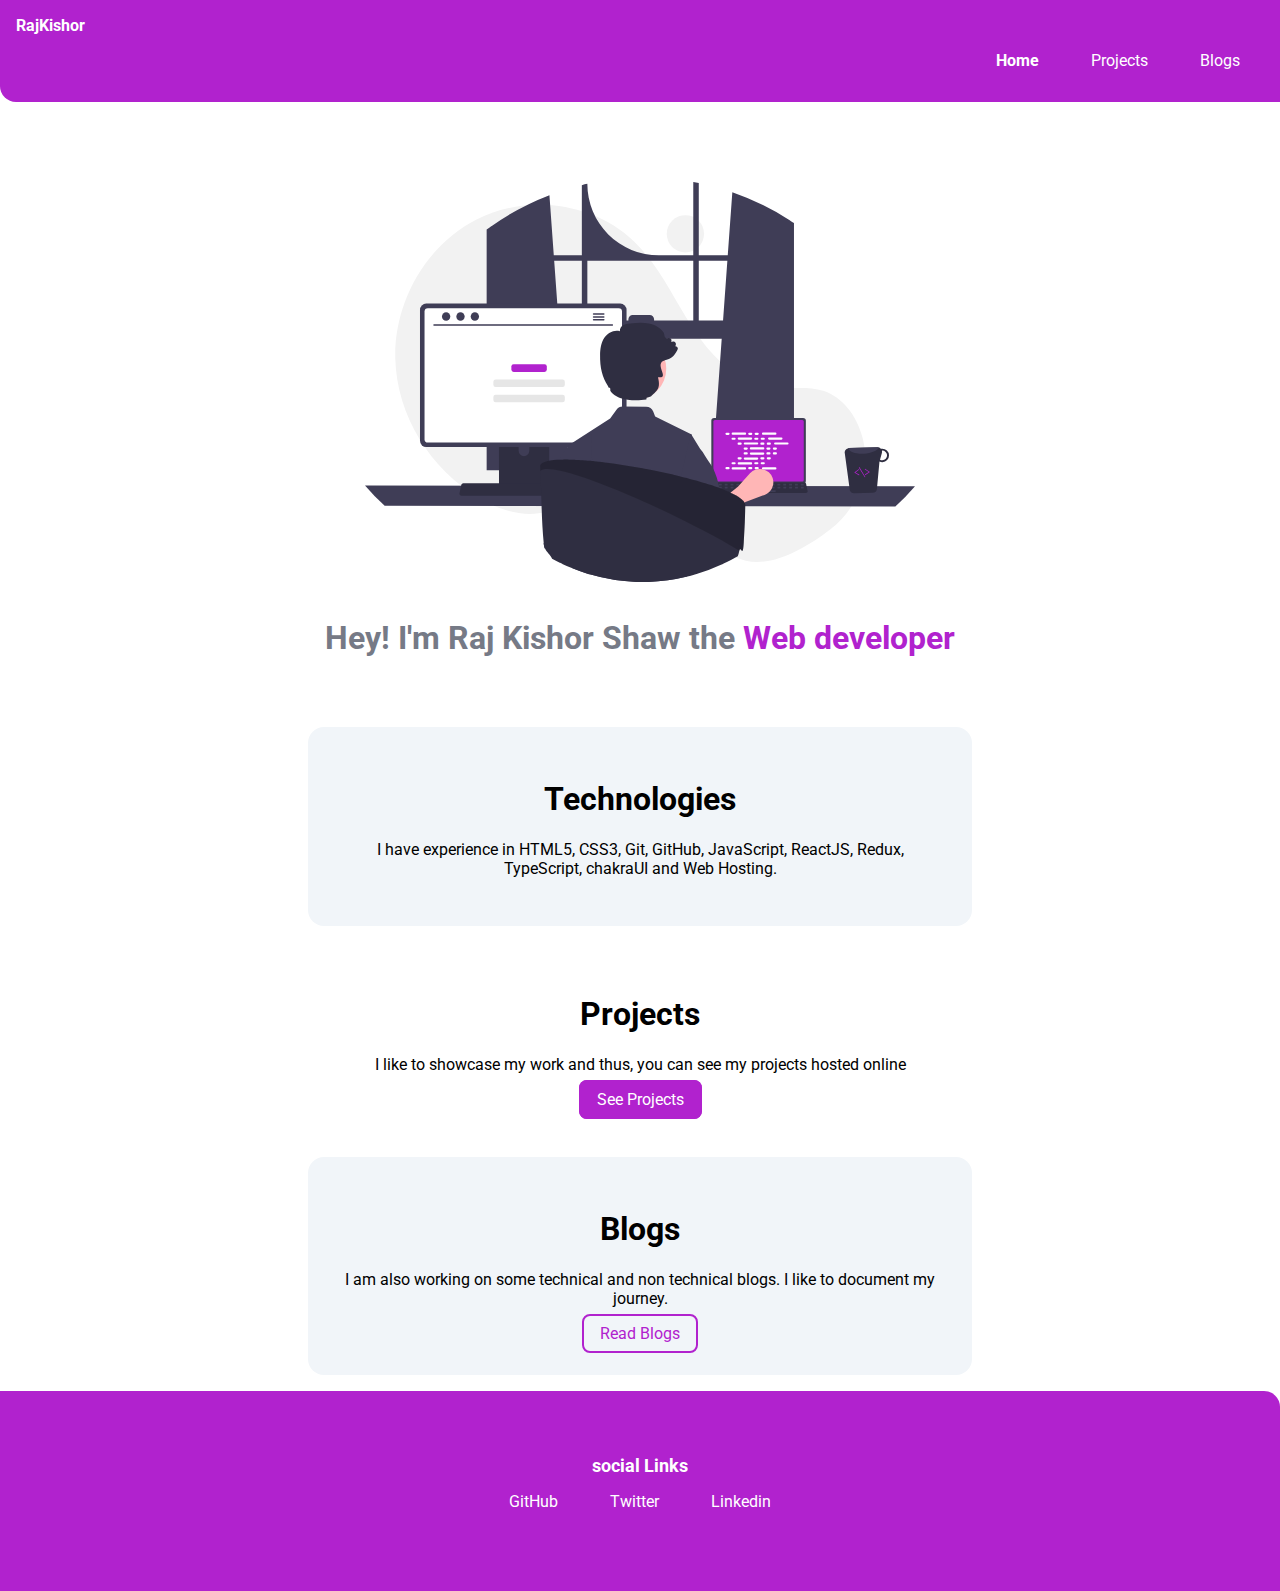
<file: index.html>
<!DOCTYPE html>
<html lang="en">
  <head>
    <meta charset="UTF-8" />
    <meta http-equiv="X-UA-Compatible" content="IE=edge" />
    <meta name="viewport" content="width=device-width, initial-scale=1.0" />
    <title>Home | rajkishor</title>
    <link rel="stylesheet" href="style.css" />
  </head>
  <body>
    <nav class="navigation container">
      <div class="nav-brand">RajKishor</div>
      <ul class="list-non-bullet nav-pills">
        <li class="list-item-inline">
          <a class="link link-active" href="/index.html">Home</a>
        </li>
        <li class="list-item-inline">
          <a class="link" href="/projects/projects.html">Projects</a>
        </li>
        <li class="list-item-inline">
          <a class="link" href="/blogs/blogs.html">Blogs</a>
        </li>
      </ul>
    </nav>

    <header class="hero">
      <img class="hero-img" src="images/front1.svg" alt="" />
      <h1 class="hero-heading">
        Hey! I'm Raj Kishor Shaw the
        <span class="heading-inverted">Web developer</span>
      </h1>
    </header>
    <main>
      <section class="section ow">
        <!-- <div class="container container-center-ow"></div> -->
        <h1>Technologies</h1>
        <p>
          I have experience in HTML5, CSS3, Git, GitHub, JavaScript,
          ReactJS, Redux, TypeScript, chakraUI and Web Hosting.
        </p>
        <!-- </div> -->
      </section>

      <section class="section">
        <!-- <div class="container container-center"> -->
        <h1>Projects</h1>
        <p>
          I like to showcase my work and thus, you can see my projects hosted
          online
        </p>
        <a class="link link-primary" href="/projects/projects.html" target=""
          >See Projects</a
        >
        <!-- </div> -->
      </section>

      <section class="section ow">
        <!-- <div class="container container-center-ow"> -->
        <h1>Blogs</h1>
        <p>
          I am also working on some technical and non technical blogs. I like to
          document my journey.
        </p>
        <a class="link link-secondary" href="/blogs/blogs.html" target="">Read Blogs</a>
        <!-- </div> -->
      </section>
    </main>
    <footer class="footer">
      <div class="footer-header">social Links</div>
      <ul class="social-links list-non-bullet">
        <li class="list-item-inline">
          <a class="link" href="https://github.com/rkshaw20" target="_blank">GitHub</a>
        </li>
        <li class="list-item-inline">
          <a class="link" href="https://twitter.com/RajKishorShaw17" target="_blank">
            Twitter
          </a>
        </li>
        <li class="list-item-inline">
          <a
            class="link"
            href="https://www.linkedin.com/in/raj-kishor-shaw-636759144/" target="_blank"
          >
            Linkedin
          </a>
        </li>
      </ul>
    </footer>
  </body>
</html>
</file>
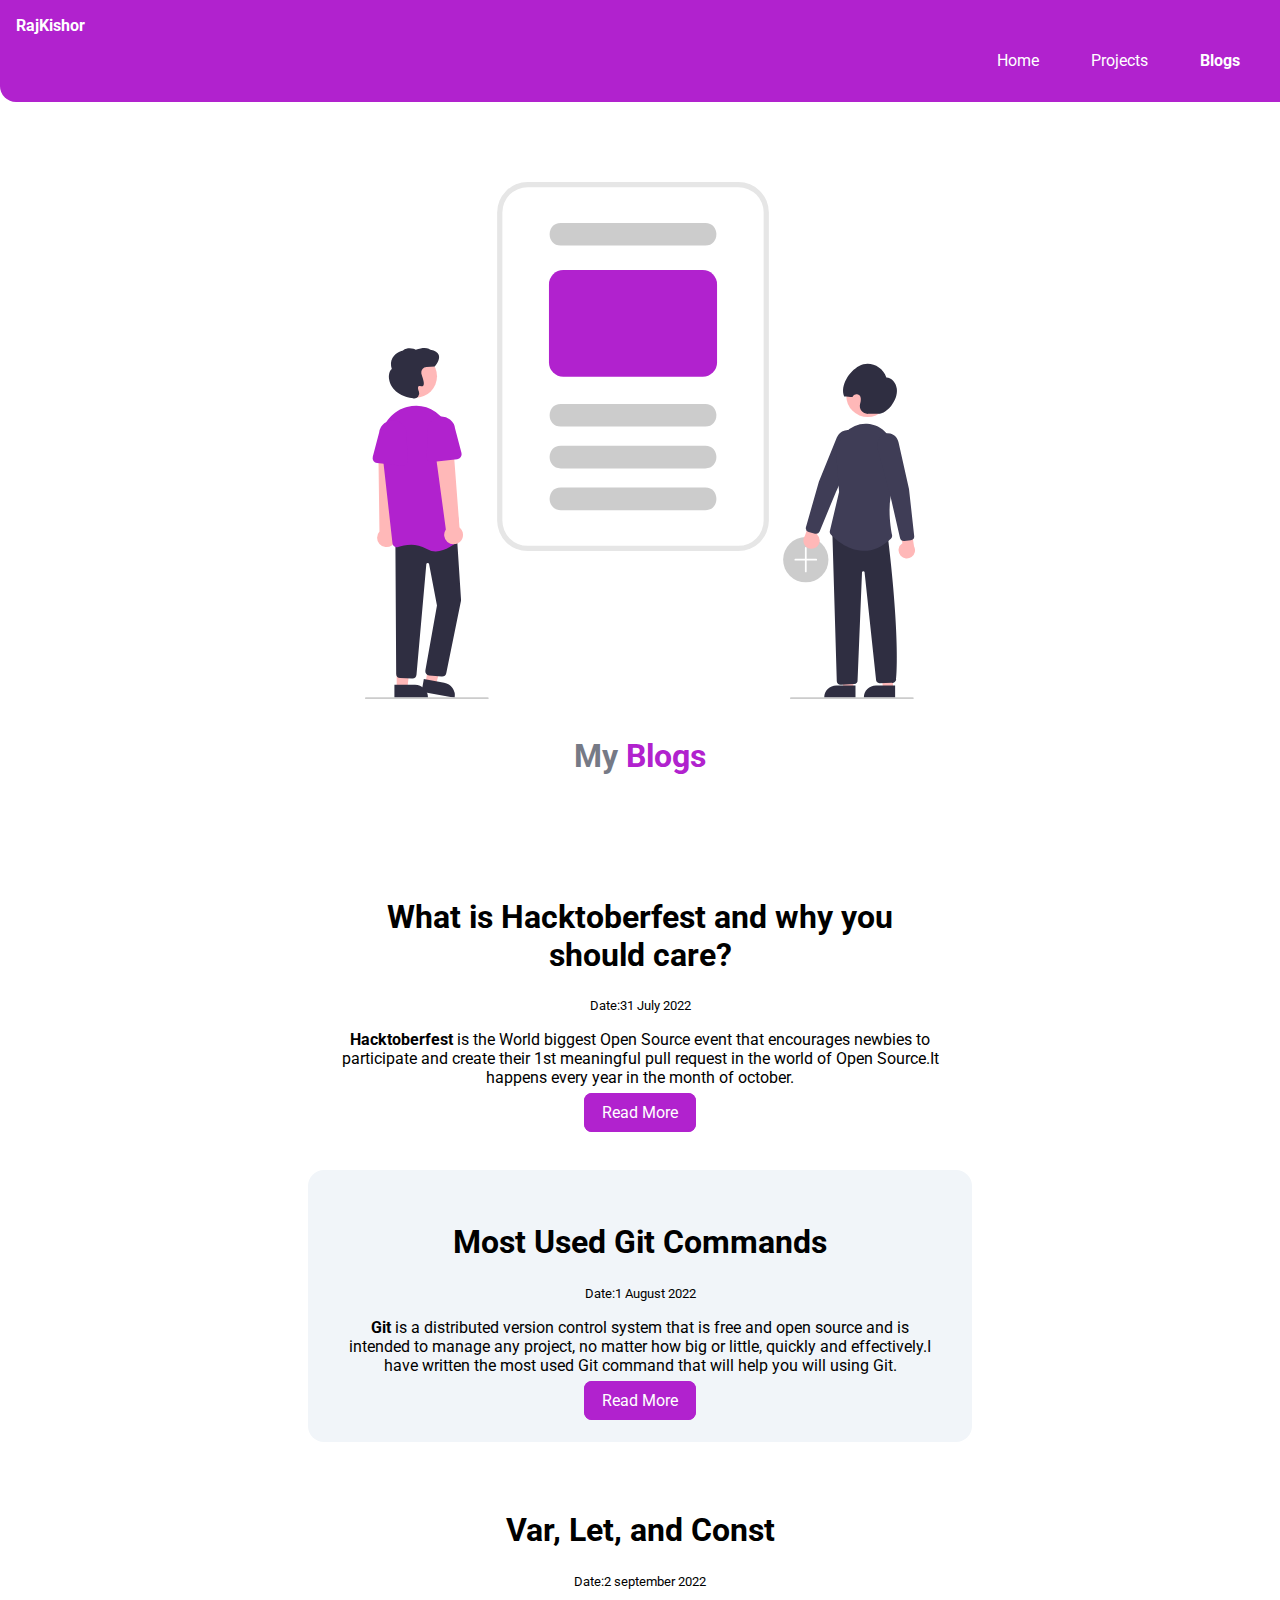
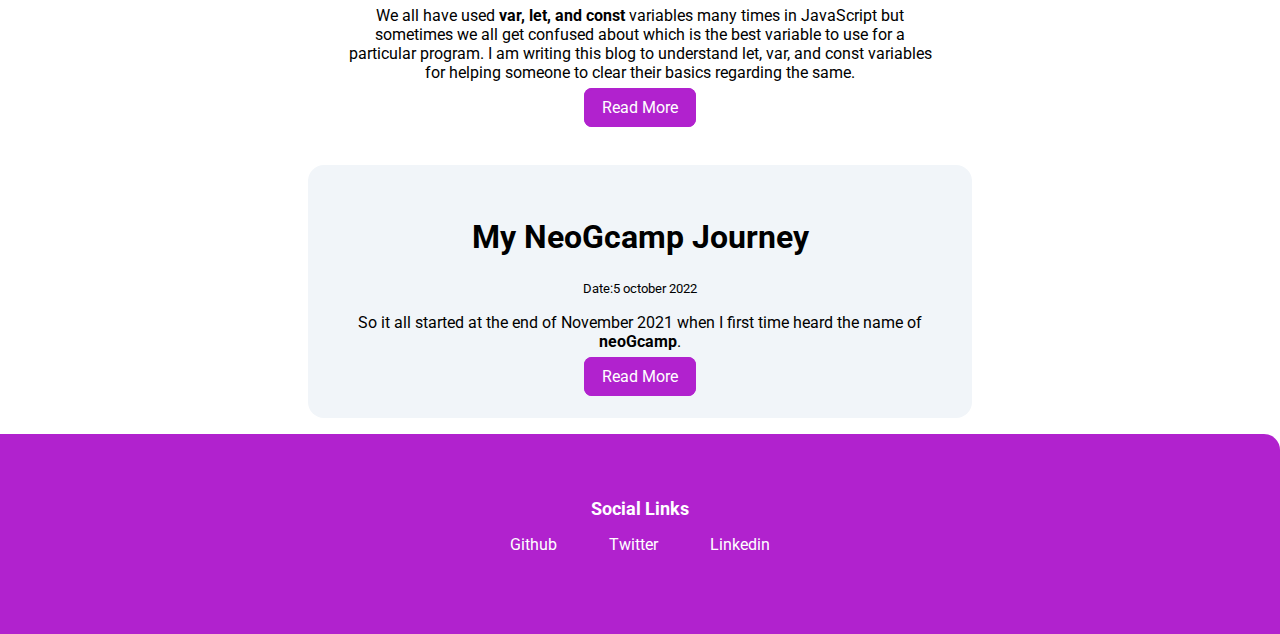
<file: blogs/blogs.html>
<!DOCTYPE html>
<html lang="en">
  <head>
    <meta charset="UTF-8" />
    <meta http-equiv="X-UA-Compatible" content="IE=edge" />
    <meta name="viewport" content="width=device-width, initial-scale=1.0" />
    <title>Blogs | rajkishor</title>
    <link rel="stylesheet" href="/style.css" />
  </head>
  <body>
    <nav class="navigation container">
      <div class="nav-brand">RajKishor</div>
      <ul class="list-non-bullet nav-pills">
        <li class="list-item-inline">
          <a class="link link" href="/index.html">Home</a>
        </li>
        <li class="list-item-inline">
          <a class="link" href="/projects/projects.html">Projects</a>
        </li>
        <li class="list-item-inline">
          <a class="link link-active" href="/blogs/blogs.html">Blogs</a>
        </li>
      </ul>
    </nav>
    <header class="hero">
      <img class="hero-img" src="/images/blog1.svg" alt="" />
      <h1 class="hero-heading">
        My <span class="heading-inverted">Blogs</span>
      </h1>
    </header>

    <ul class="list-non-bullet">
      <li>
        <div class="container container-center">
          <h1>What is Hacktoberfest and why you should care?</h1>
          <small>Date:31 July 2022</small>
          <p>
            <strong>Hacktoberfest</strong> is the World biggest Open Source
            event that encourages newbies to participate and create their 1st
            meaningful pull request in the world of Open Source.It happens every
            year in the month of october.
          </p>
          <a
            class="link link-primary"
            href="/blogs/hacktoberfest.html"
            target="_blank"
            >Read More</a
          >
        </div>
      </li>
      <li>
        <div class="container container-center-ow">
          <h1>Most Used Git Commands</h1>
          <small>Date:1 August 2022</small>
          <p>
            <strong>Git</strong> is a distributed version control system that is
            free and open source and is intended to manage any project, no
            matter how big or little, quickly and effectively.I have written the
            most used Git command that will help you will using Git.
          </p>
          <a
            class="link link-primary"
            href="https://dev.to/rkshaw20/most-used-git-commands-4899"
            target="_blank"
            >Read More</a
          >
        </div>
      </li>
      <li>
        <div class="container container-center">
          <h1>Var, Let, and Const</h1>
          <small>Date:2 september 2022</small>
          <p>
            We all have used <strong>var, let, and const</strong> variables
            many times in JavaScript but sometimes we all get confused about
            which is the best variable to use for a particular program. I am
            writing this blog to understand let, var, and const variables for
            helping someone to clear their basics regarding the same.
          </p>
          <a
            class="link link-primary"
            href="https://rajkishor.hashnode.dev/var-let-and-const"
            target="_blank"
            >Read More</a
          >
        </div>
      </li>
      <li>
        <div class="container container-center-ow">
          <h1>My NeoGcamp Journey</h1>
          <small>Date:5 october 2022</small>
          <p>
            So it all started at the end of November 2021 when I first time heard the name of <strong>neoGcamp</strong>.
          </p>
          <a
            class="link link-primary"
            href="https://rajkishor.hashnode.dev/my-neogcamp-journey"
            target="_blank"
            >Read More</a
          >
        </div>
      </li>
    </ul>

    <footer class="footer">
      <div class="footer-header">Social Links</div>
      <ul class="social-links list-non-bullet">
        <li class="list-item-inline">
          <a class="link" href="https://github.com/rkshaw20" target="_blank">
            Github</a
          >
        </li>
        <li class="list-item-inline">
          <a
            class="link"
            href="https://twitter.com/RajKishorShaw17"
            target="_blank"
          >
            Twitter
          </a>
        </li>
        <li class="list-item-inline">
          <a
            class="link"
            href="https://www.linkedin.com/in/raj-kishor-shaw-636759144/"
            target="_blank"
          >
            Linkedin
          </a>
        </li>
      </ul>
    </footer>
  </body>
</html>
</file>
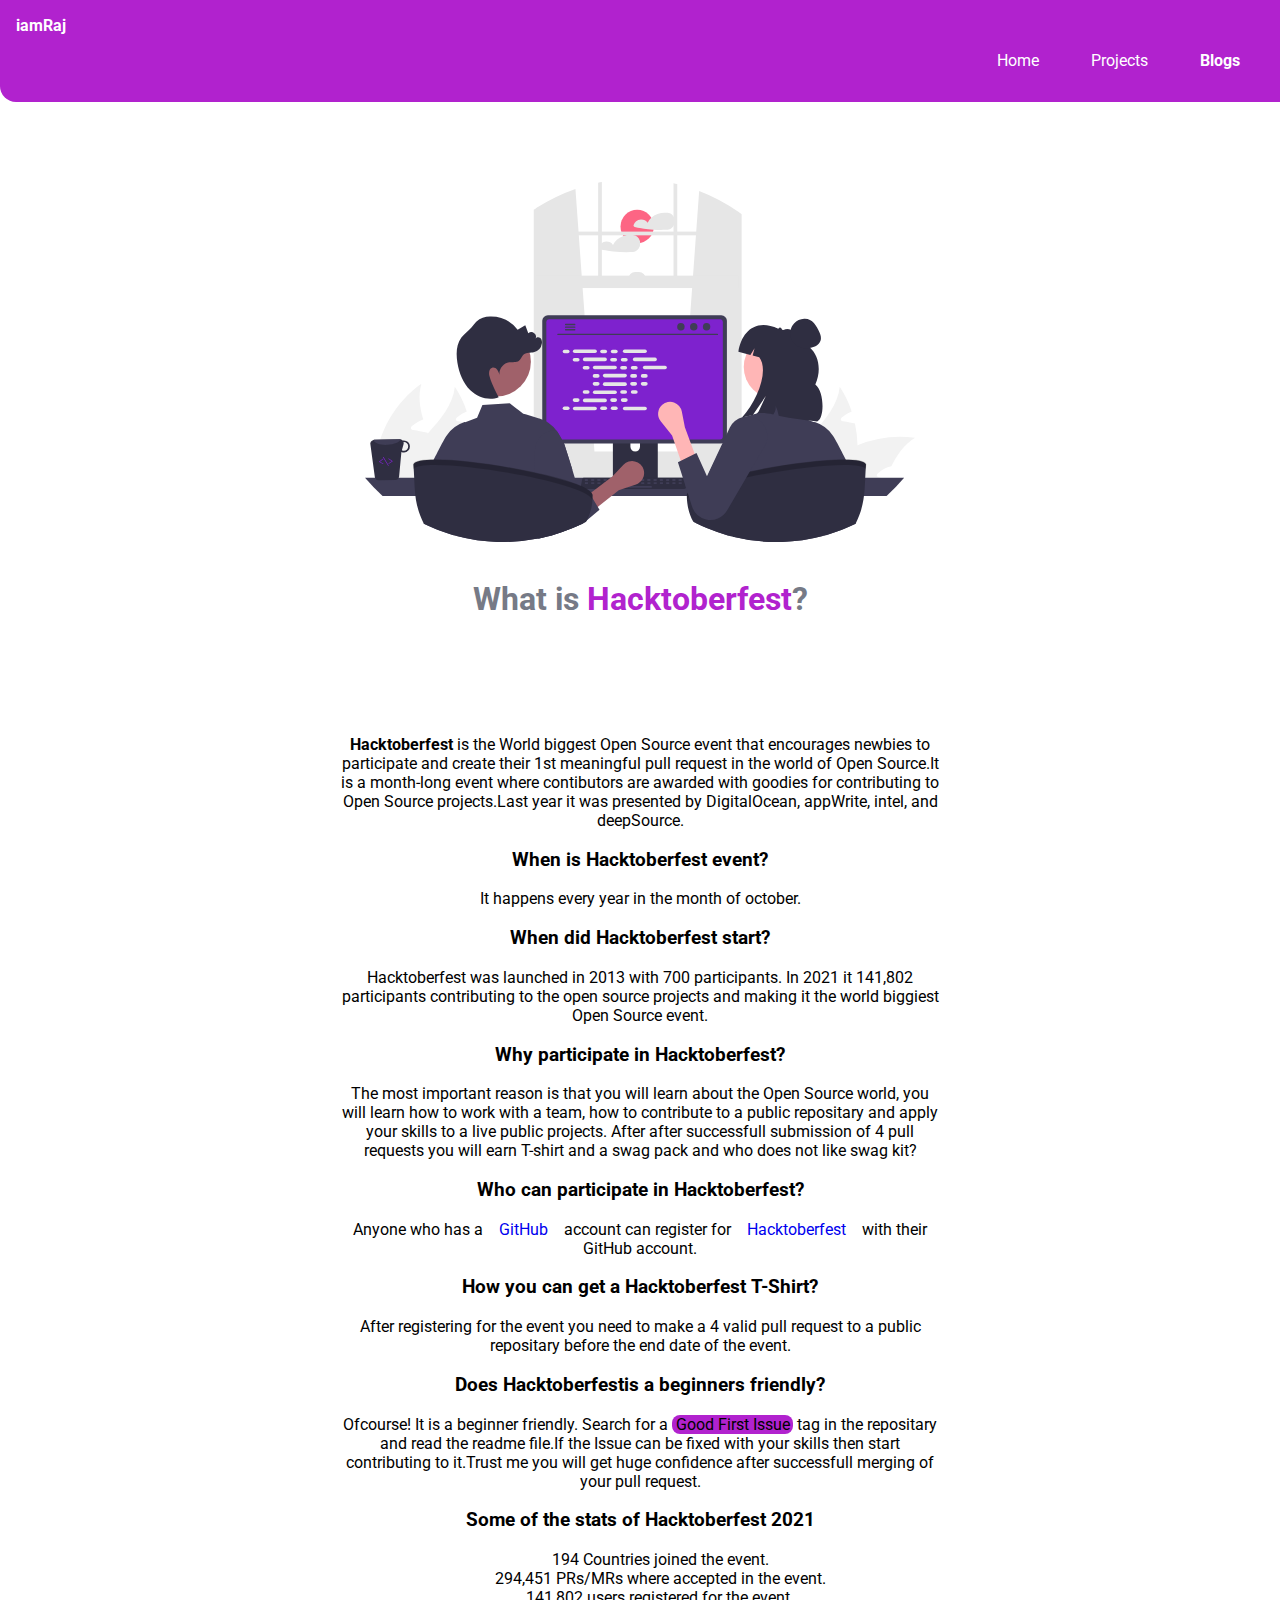
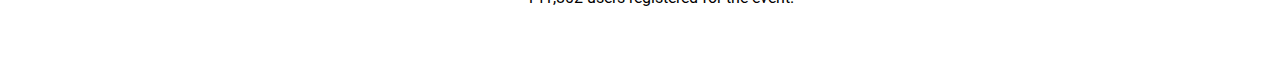
<file: blogs/hacktoberfest.html>
<!DOCTYPE html>
<html lang="en">
  <head>
    <meta charset="UTF-8" />
    <meta http-equiv="X-UA-Compatible" content="IE=edge" />
    <meta name="viewport" content="width=device-width, initial-scale=1.0" />
    <title>What is Hacktoberfest?</title>
    <link rel="stylesheet" href="/style.css" />
  </head>
  <body>
    <nav class="navigation container">
      <div class="nav-brand">iamRaj</div>
      <ul class="list-non-bullet nav-pills">
        <li class="list-item-inline">
          <a class="link" href="/index.html">Home</a>
        </li>
        <li class="list-item-inline">
          <a class="link link" href="/projects/projects.html"
            >Projects</a
          >
        </li>
        <li class="list-item-inline">
          <a class="link link-active" href="/blogs/blogs.html">Blogs</a>
        </li>
      </ul>
    </nav>

    <header class="hero">
      <img class="hero-img" src="/images/hacktoberfest.svg" alt="" />
      <h1 class="hero-heading">
        What is <span class="heading-inverted">Hacktoberfest</span>?
      </h1>
    </header>
    <div class="container container-center">
    <p>
      <strong>Hacktoberfest</strong> is the World biggest Open Source event that encourages
      newbies to participate and create their 1st meaningful pull request in the
      world of Open Source.It is a month-long event where contibutors are awarded with goodies for contributing to Open Source projects.Last year it was presented by DigitalOcean, appWrite, intel, and deepSource.
    </p>
    <p>
        <h3>When is Hacktoberfest event?</h3>
        It happens every year in the month of october.
    </p>
    <p>
        <h3>When did Hacktoberfest start?</h3>
        Hacktoberfest was launched in 2013 with 700 participants. In 2021 it 141,802 participants contributing to the open 
            source projects and making it the world biggiest Open Source event.
    
    </p>
    <p>
        <h3>Why participate in Hacktoberfest?</h3>
        The most important reason is that you will learn about the Open Source world, you will learn how to work with a team, how to contribute to a public repositary and apply your skills to a live public projects.
        After after successfull submission of 4 pull requests you will earn T-shirt and a swag pack and who does not like swag kit?
    </p>
    <p>
        <h3>Who can participate in Hacktoberfest?</h3>
        Anyone who has a<a class="link" href="GitHub.com">GitHub</a>account can register for<a class="link" href="hacktoberfest.digitalocean.com">Hacktoberfest</a>with their GitHub account.
    </p>
    <p>
        <h3>How you can get a Hacktoberfest T-Shirt?</h3>
        After registering for the event you need to make a 4 valid pull request to a public repositary  before the end date of the event.
    </p>
    <p>
        <h3>        Does Hacktoberfestis a beginners friendly?
        </h3>
        Ofcourse! It is a beginner friendly. Search for a <span class="label-tag">Good First Issue</span> tag in the repositary and read the readme file.If the Issue
        can be fixed with your skills then start contributing to it.Trust me you will get huge confidence after successfull merging of your pull request.
    </p>
    <p>
        <h3>Some of the stats of Hacktoberfest 2021</h3>
        <ul>
            <li class="list-non-bullet">194 Countries joined the event.</li>
            <li class="list-non-bullet">294,451 PRs/MRs where accepted in the event.</li>
            <li class="list-non-bullet">141,802 users registered for the event.</li>
        </ul>
    </p>
    </div>
  </body>
</html>
</file>
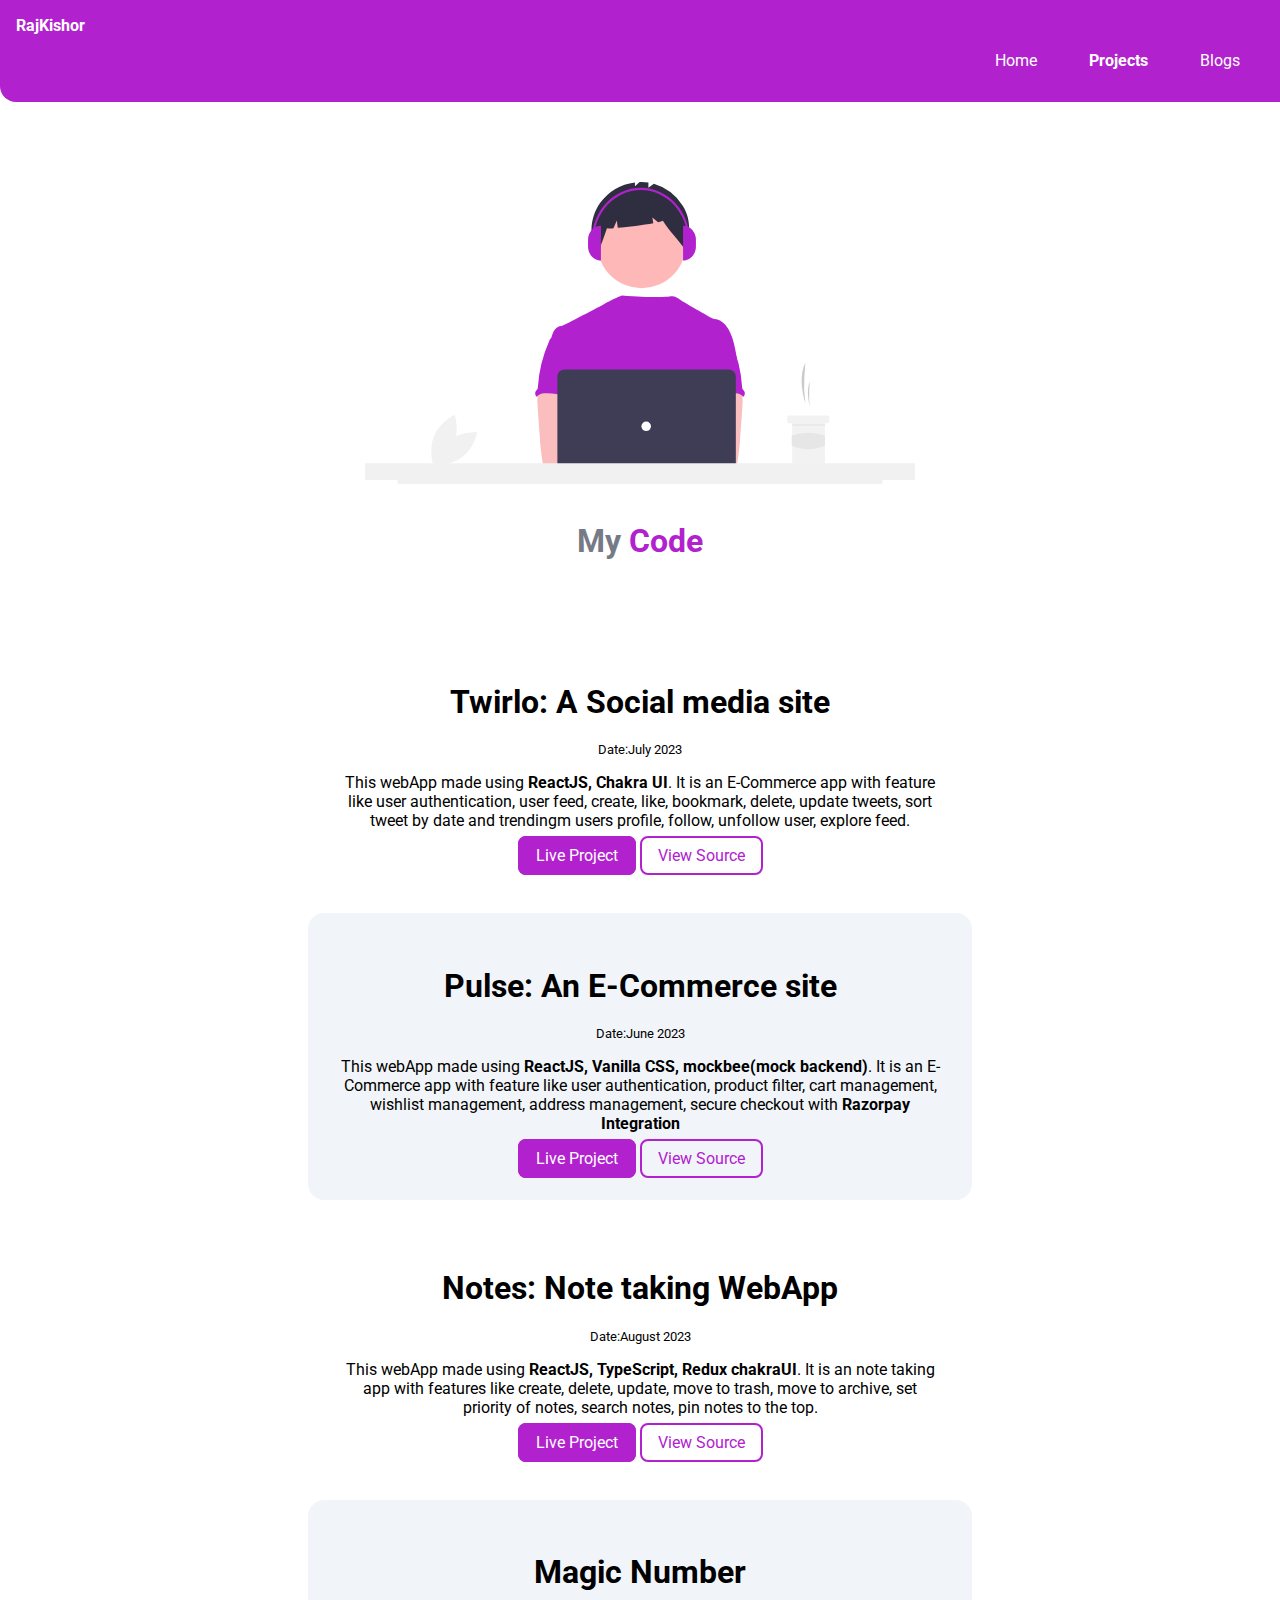
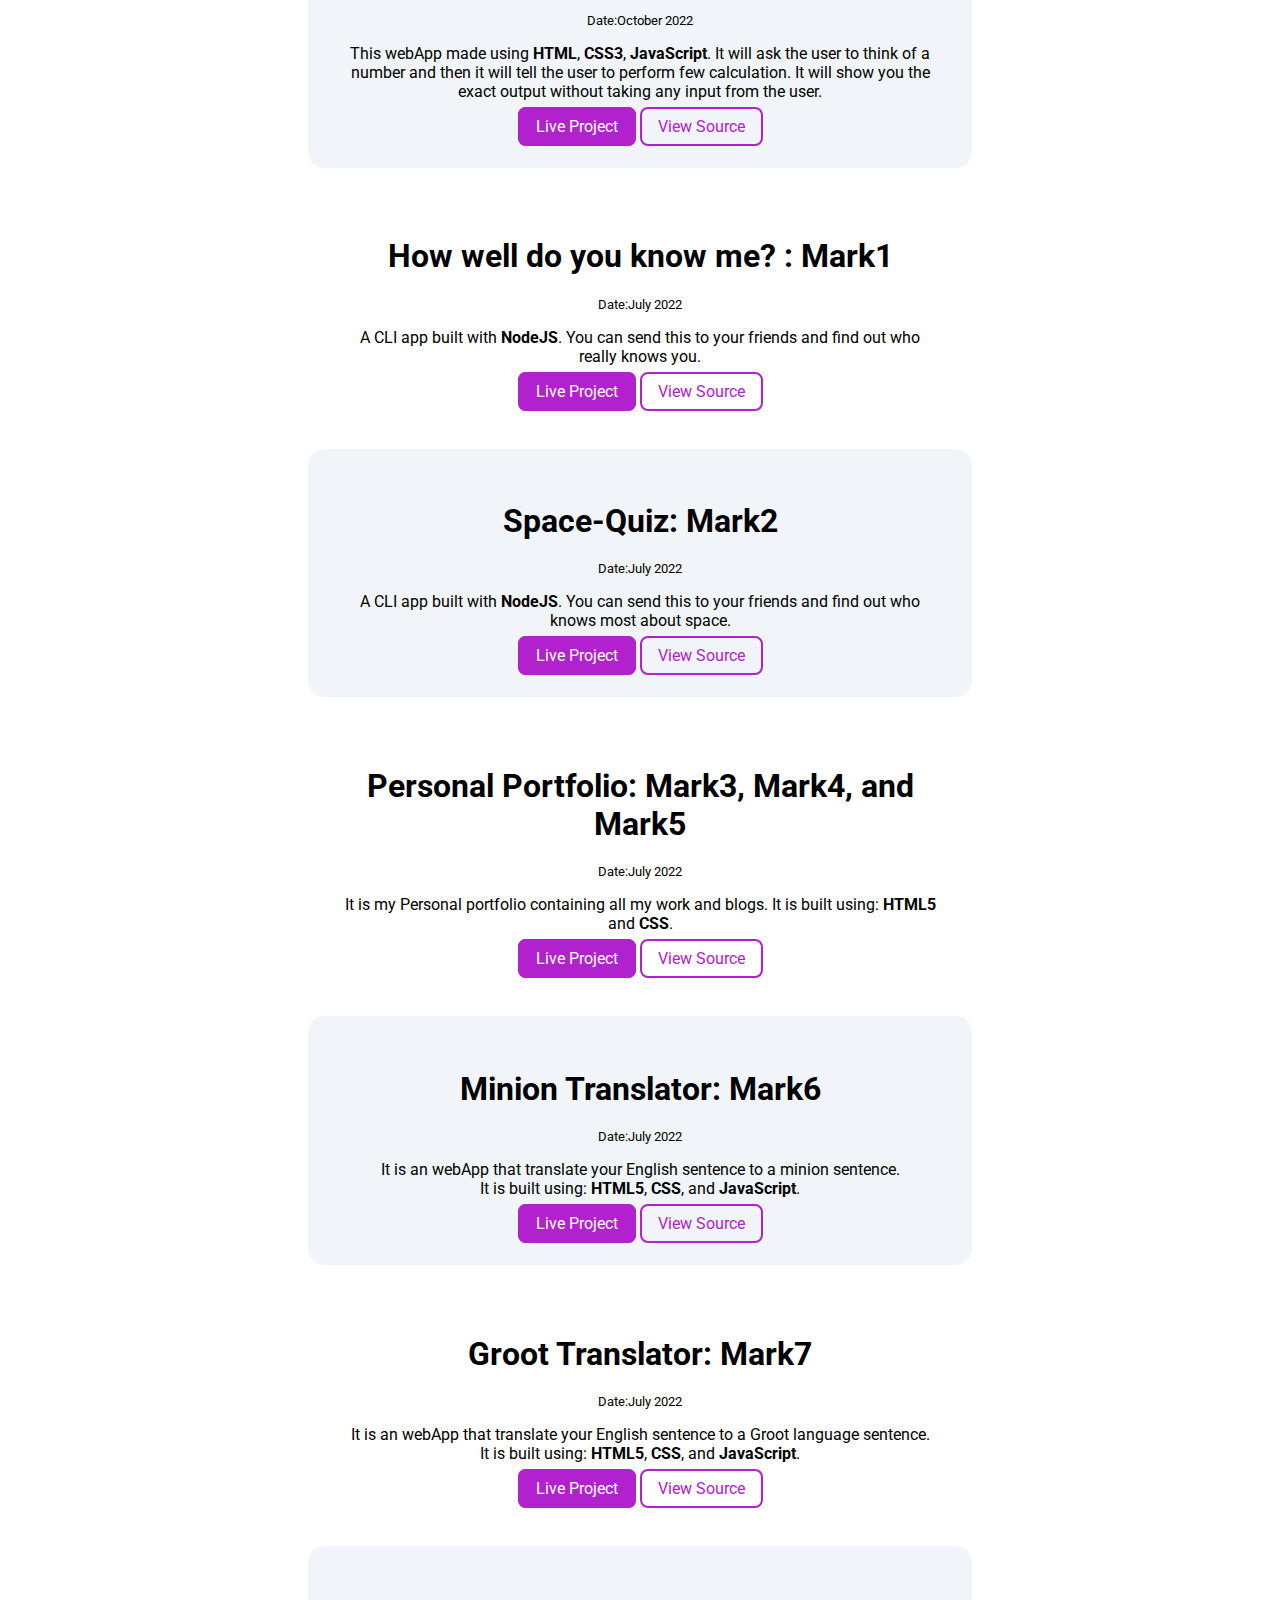
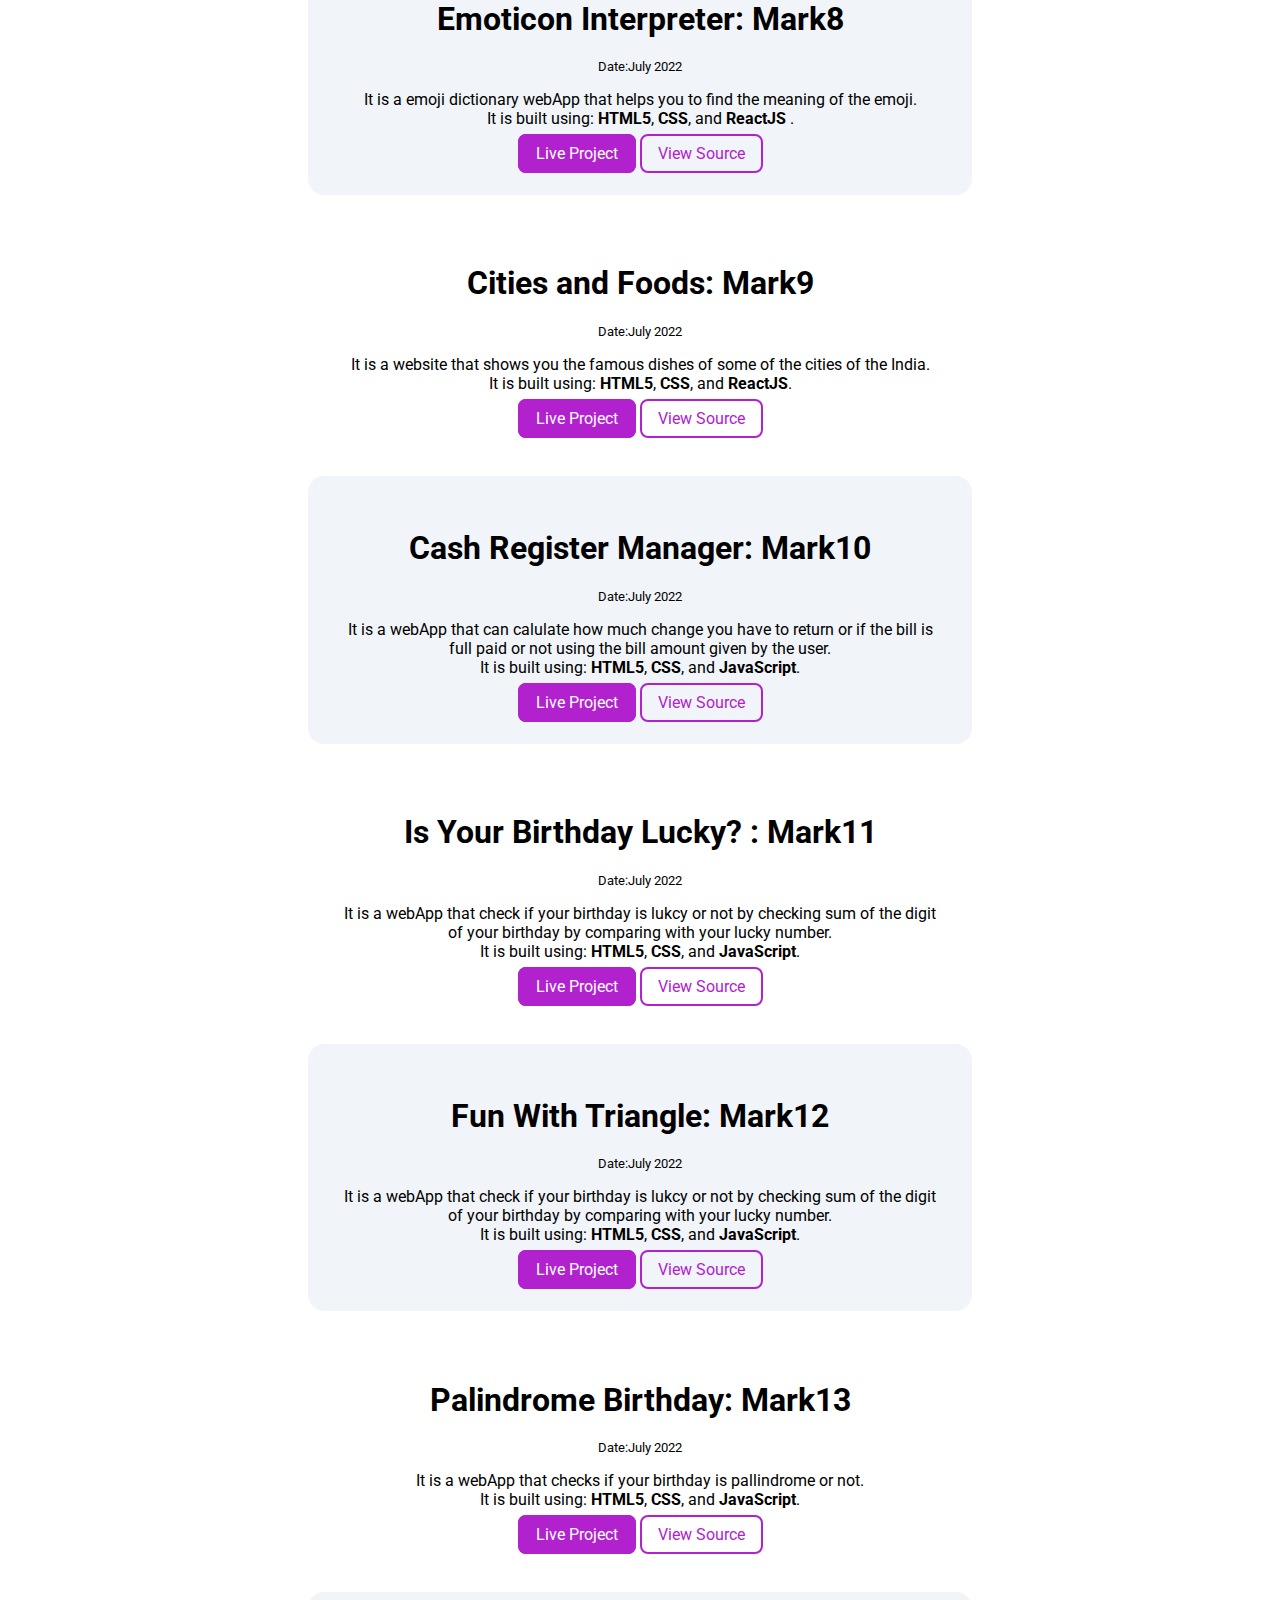
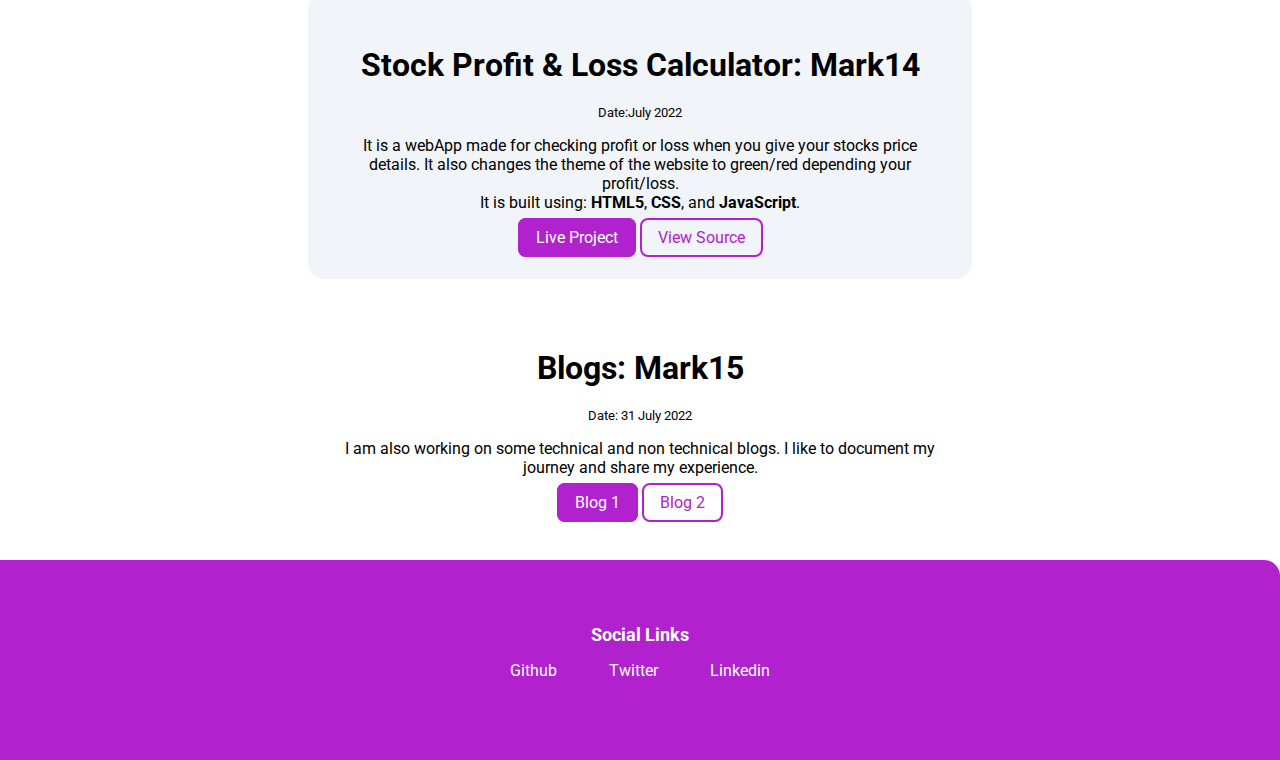
<file: projects/projects.html>
<!DOCTYPE HTML5>
<HTML5 lang="en">
  <head>
    <meta charset="UTF-8" />
    <meta http-equiv="X-UA-Compatible" content="IE=edge" />
    <meta name="viewport" content="width=device-width, initial-scale=1.0" />
    <title>Projects | rajkishor</title>
    <link rel="stylesheet" href="/style.css" />
  </head>
  <body>
    <nav class="navigation container">
      <div class="nav-brand">RajKishor</div>
      <ul class="list-non-bullet nav-pills">
        <li class="list-item-inline">
          <a class="link" href="/index.html">Home</a>
        </li>
        <li class="list-item-inline">
          <a class="link link-active" href="/projects/projects.HTML5"
            >Projects</a
          >
        </li>
        <li class="list-item-inline">
          <a class="link" href="/blogs/blogs.html">Blogs</a>
        </li>
      </ul>
    </nav>

    <header class="hero">
      <img class="hero-img" src="/images/code1.svg" alt="" />
      <h1 class="hero-heading">
        My <span class="heading-inverted">Code</span>
      </h1>
    </header>

    <ul class="list-non-bullet">
      <li>
        <div class="container container-center">
          <h1>Twirlo: A Social media site</h1>
          <small>Date:July 2023</small>
          <p>
            This webApp made using <strong>ReactJS, Chakra UI</strong>.
            It is an E-Commerce app with feature like user authentication, user feed, create, like, bookmark, delete, update tweets, sort tweet by date and trendingm users profile, follow, unfollow user, explore feed.
          </p>
          <a
            class="link link-primary"
            href="https://twirlo.vercel.app/"
            target="_blank"
            >Live Project</a
          >
          <a
            class="link link-secondary"
            href="https://github.com/rkshaw20/Twirlo"
            target="_blank"
            >View Source</a
          >
        </div>
      </li>
      <li>
        <div class="container container-center-ow">
          <h1>Pulse: An E-Commerce site</h1>
          <small>Date:June 2023</small>
          <p>
            This webApp made using <strong>ReactJS, Vanilla CSS, mockbee(mock backend)</strong>.
            It is an E-Commerce app with feature like user authentication, product filter, cart management, wishlist management, address management, secure checkout with  <strong>Razorpay Integration</strong>
          </p>
          <a
            class="link link-primary"
            href="https://pulse-pi.vercel.app/"
            target="_blank"
            >Live Project</a
          >
          <a
            class="link link-secondary"
            href="https://github.com/rkshaw20/pulse"
            target="_blank"
            >View Source</a
          >
        </div>
      </li>
      <li>
        <div class="container container-center">
          <h1>Notes: Note taking WebApp</h1>
          <small>Date:August 2023</small>
          <p>
            This webApp made using <strong>ReactJS, TypeScript, Redux chakraUI</strong>.
            It is an note taking app with features like create, delete, update, move to trash, move to archive, set priority of notes, search notes, pin notes to the top.
          </p>
          <a
            class="link link-primary"
            href="https://notes-raj.vercel.app/"
            target="_blank"
            >Live Project</a
          >
          <a
            class="link link-secondary"
            href="https://github.com/rkshaw20/my-notes"
            target="_blank"
            >View Source</a
          >
        </div>
      </li>
      <li>
        <div class="container container-center-ow">
          <h1>Magic Number</h1>
          <small>Date:October 2022</small>
          <p>
            This webApp made using <strong>HTML</strong>, <strong>CSS3</strong>, <strong>JavaScript</strong>. It will ask the user to
            think of a number and then it will tell the user to perform few
            calculation. It will show you the exact output without taking any
            input from the user.
          </p>
          <a
            class="link link-primary"
            href="https://rajmagicnumber.netlify.app/"
            target="_blank"
            >Live Project</a
          >
          <a
            class="link link-secondary"
            href="https://github.com/rkshaw20/Magic-Number"
            target="_blank"
            >View Source</a
          >
        </div>
      </li>
      <li>
        <div class="container container-center">
          <h1>How well do you know me? : Mark1</h1>
          <small>Date:July 2022</small>
          <p>
            A CLI app built with <strong>NodeJS</strong>. You can send this to
            your friends and find out who really knows you.
          </p>
          <a
            class="link link-primary"
            href="https://replit.com/@Rajkishorshawki/Do-You-Know-Me#index.js?embed=1&output=1"
            target="_blank"
            >Live Project</a
          >
          <a
            class="link link-secondary"
            href="https://github.com/rkshaw20/Do-You-Know-Me"
            target="_blank"
            >View Source</a
          >
        </div>
      </li>

      <li>
        <div class="container container-center-ow">
          <h1>Space-Quiz: Mark2</h1>
          <small>Date:July 2022</small>
          <p>
            A CLI app built with <strong>NodeJS</strong>. You can send this to
            your friends and find out who knows most about space.
          </p>
          <a
            class="link link-primary"
            href="https://replit.com/@Rajkishorshawki/Space-Quiz#index.js?%E2%80%8Bembed=1&output=1"
            target="_blank"
            >Live Project</a
          >
          <a
            class="link link-secondary"
            href="https://github.com/rkshaw20/Space-Quiz"
            target="_blank"
            >View Source</a
          >
        </div>
      </li>
      <li>
        <div class="container container-center">
          <h1>Personal Portfolio: Mark3, Mark4, and Mark5</h1>
          <small>Date:July 2022</small>
          <p>
            It is my Personal portfolio containing all my work and blogs. It is
            built using: <strong> HTML5</strong> and <strong>CSS</strong>.
          </p>
          <a class="link link-primary" href="/index.html" target="_blank"
            >Live Project</a
          >
          <a
            class="link link-secondary"
            href="https://github.com/rkshaw20/Personal-Portfolio"
            target="_blank"
            >View Source</a
          >
        </div>
      </li>

      <li>
        <div class="container container-center-ow">
          <h1>Minion Translator: Mark6</h1>
          <small>Date:July 2022</small>
          <p>
            It is an webApp that translate your English sentence to a minion
            sentence.<br />
            It is built using: <strong> HTML5</strong>, <strong>CSS</strong>,
            and <strong>JavaScript</strong>.
          </p>
          <a
            class="link link-primary"
            href="https://rajminiontranslator.netlify.app/"
            target="_blank"
            >Live Project</a
          >
          <a
            class="link link-secondary"
            href="https://github.com/rkshaw20/Minion-Translator"
            target="_blank"
            >View Source</a
          >
        </div>
      </li>

      <li>
        <div class="container container-center">
          <h1>Groot Translator: Mark7</h1>
          <small>Date:July 2022</small>
          <p>
            It is an webApp that translate your English sentence to a Groot
            language sentence.<br />
            It is built using: <strong>HTML5</strong>, <strong>CSS</strong>, and
            <strong>JavaScript</strong>.
          </p>
          <a
            class="link link-primary"
            href="https://rajgroottranslator.netlify.app/"
            target="_blank"
            >Live Project</a
          >
          <a
            class="link link-secondary"
            href="https://github.com/rkshaw20/Groot-Translator"
            target="_blank"
            >View Source</a
          >
        </div>
      </li>

      <li>
        <div class="container container-center-ow">
          <h1>Emoticon Interpreter: Mark8</h1>
          <small>Date:July 2022</small>
          <p>
            It is a emoji dictionary webApp that helps you to find the meaning
            of the emoji.

            <br />
            It is built using: <strong> HTML5</strong>, <strong>CSS</strong>,
            and <strong>ReactJS </strong>.
          </p>
          <a
            class="link link-primary"
            href="https://3bkjll.csb.app/"
            target="_blank"
            >Live Project</a
          >
          <a
            class="link link-secondary"
            href="https://github.com/rkshaw20/Emoji-Dictionary"
            target="_blank"
            >View Source</a
          >
        </div>
      </li>

      <li>
        <div class="container container-center">
          <h1>Cities and Foods: Mark9</h1>
          <small>Date:July 2022</small>
          <p>
            It is a website that shows you the famous dishes of some of the
            cities of the India.

            <br />
            It is built using: <strong> HTML5</strong>, <strong>CSS</strong>,
            and <strong>ReactJS</strong>.
          </p>
          <a
            class="link link-primary"
            href="https://07ygvj.csb.app/"
            target="_blank"
            >Live Project</a
          >
          <a
            class="link link-secondary"
            href="https://github.com/rkshaw20/Cities-best-food"
            target="_blank"
            >View Source</a
          >
        </div>
      </li>

      <li>
        <div class="container container-center-ow">
          <h1>Cash Register Manager: Mark10</h1>
          <small>Date:July 2022</small>
          <p>
            It is a webApp that can calulate how much change you have to return
            or if the bill is full paid or not using the bill amount given by
            the user.
            <br />
            It is built using: <strong> HTML5</strong>, <strong>CSS</strong>,
            and <strong>JavaScript</strong>.
          </p>
          <a
            class="link link-primary"
            href="https://rajcashregister.netlify.app/"
            target="_blank"
            >Live Project</a
          >
          <a
            class="link link-secondary"
            href="https://github.com/rkshaw20/Cash-Register"
            target="_blank"
            >View Source</a
          >
        </div>
      </li>

      <li>
        <div class="container container-center">
          <h1>Is Your Birthday Lucky? : Mark11</h1>
          <small>Date:July 2022</small>
          <p>
            It is a webApp that check if your birthday is lukcy or not by
            checking sum of the digit of your birthday by comparing with your
            lucky number.
            <br />
            It is built using: <strong>HTML5</strong>, <strong>CSS</strong>, and
            <strong>JavaScript</strong>.
          </p>
          <a
            class="link link-primary"
            href="https://rajisyourbirthdaylucky.netlify.app/"
            target="_blank"
            >Live Project</a
          >
          <a
            class="link link-secondary"
            href="https://github.com/rkshaw20/Lucky-Birthday"
            target="_blank"
            >View Source</a
          >
        </div>
      </li>

      <li>
        <div class="container container-center-ow">
          <h1>Fun With Triangle: Mark12</h1>
          <small>Date:July 2022</small>
          <p>
            It is a webApp that check if your birthday is lukcy or not by
            checking sum of the digit of your birthday by comparing with your
            lucky number.
            <br />
            It is built using: <strong>HTML5</strong>, <strong>CSS</strong>, and
            <strong>JavaScript</strong>.
          </p>
          <a
            class="link link-primary"
            href="https://rajfunwithtriangle.netlify.app/"
            target="_blank"
            >Live Project</a
          >
          <a
            class="link link-secondary"
            href="https://github.com/rkshaw20/Fun-With-Triangle"
            target="_blank"
            >View Source</a
          >
        </div>
      </li>

      <li>
        <div class="container container-center">
          <h1>Palindrome Birthday: Mark13</h1>
          <small>Date:July 2022</small>
          <p>
            It is a webApp that checks if your birthday is pallindrome or not.
            <br />
            It is built using: <strong>HTML5</strong>, <strong>CSS</strong>, and
            <strong>JavaScript</strong>.
          </p>
          <a
            class="link link-primary"
            href="https://rajpalindromebirthday.netlify.app/"
            target="_blank"
            >Live Project</a
          >
          <a
            class="link link-secondary"
            href="https://github.com/rkshaw20/Palindrome-Birthday"
            target="_blank"
            >View Source</a
          >
        </div>
      </li>

      <li>
        <div class="container container-center-ow">
          <h1>Stock Profit & Loss Calculator: Mark14</h1>
          <small>Date:July 2022</small>
          <p>
            It is a webApp made for checking profit or loss when you give your
            stocks price details. It also changes the theme of the website to
            green/red depending your profit/loss.
            <br />
            It is built using: <strong>HTML5</strong>, <strong>CSS</strong>, and
            <strong>JavaScript</strong>.
          </p>
          <a
            class="link link-primary"
            href="https://rajstockprice.netlify.app/"
            target="_blank"
            >Live Project</a
          >
          <a
            class="link link-secondary"
            href="https://github.com/rkshaw20/Stock-Profit-Loss"
            target="_blank"
            >View Source</a
          >
        </div>
      </li>

      <li>
        <div class="container container-center">
          <h1>Blogs: Mark15</h1>
          <small>Date: 31 July 2022</small>
          <p>
            I am also working on some technical and non technical blogs. I like
            to document my journey and share my experience.
          </p>
          <a
            class="link link-primary"
            href="/blogs/hacktoberfest.html"
            target="_blank"
            >Blog 1</a
          >
          <a
            class="link link-secondary"
            href="https://dev.to/rkshaw20/most-used-git-commands-4899"
            target="_blank"
            >Blog 2</a
          >
        </div>
      </li>
    </ul>
    <footer class="footer">
      <div class="footer-header">Social Links</div>
      <ul class="social-links list-non-bullet">
        <li class="list-item-inline">
          <a class="link" href="https://github.com/rkshaw20" target="_blank">
            Github</a
          >
        </li>
        <li class="list-item-inline">
          <a
            class="link"
            href="https://twitter.com/RajKishorShaw17"
            target="_blank"
          >
            Twitter
          </a>
        </li>
        <li class="list-item-inline">
          <a
            class="link"
            href="https://www.linkedin.com/in/raj-kishor-shaw-636759144/"
            target="_blank"
          >
            Linkedin
          </a>
        </li>
      </ul>
    </footer>
  </body>
</HTML5>
</file>
<file: style.css>
@import url("https://fonts.googleapis.com/css2?family=Montserrat:ital,wght@1,300&family=Roboto&display=swap");

/* 7e22ce */
:root {
  --primary-color: #b122ce;
  --dark-gray: #767a86;
  --off-white: #f1f5f9;
}
body {
  font-family: "Montserrat", sans-serif;
  font-family: "Roboto", sans-serif;
  margin: 0px auto;
  width:100%;
}

/** spaces **/
.margin-md {
  margin: 2rem;
}

/** container **/
.container {
  padding: 0rem 1rem;
}
.container-center {
  max-width: 600px;
  width: 100%;
  padding: 2rem;
  margin: 1rem auto;
  border-radius: 1rem;
  text-align: center;
  align-items: center;
  justify-content: center;
}

.container-center-ow {
  background-color: var(--off-white);
  max-width: 600px;
  width: 100%;
  padding: 2rem;
  margin: auto;
  border-radius: 1rem;
  text-align: center;
  align-items: center;
  justify-content: center;
}
hr {
  margin: 2rem 0rem;
}
/** link **/
.link {
  text-decoration: none;
  padding: 0.5rem 1rem;
  /* margin-top: 1rem;
    margin-bottom: 1rem; */
}
.link-primary {
  background-color: var(--primary-color);
  border-radius: 0.5rem;
  color: white;
  border: 2px solid var(--primary-color);
}
.link-primary:hover {
  background-color: var(--off-white);
  color: var(--primary-color);
  border: 2px solid var(--primary-color);
}
.link-secondary {
  color: var(--primary-color);
  border-radius: 0.5rem;
  border: 2px solid var(--primary-color);
}
.link-secondary:hover {
  background-color: var(--primary-color);
  color: var(--off-white);
  border: 2px solid var(--off-white);
}
/** look into BEM naming covention **/

/** lists **/
.list-non-bullet {
  list-style: none;
  padding-inline-start: 0px;
}
.list-item-inline {
  display: inline;
  padding: 0rem 0.5rem;
}

/** navigation **/
.navigation {
  background-color: var(--primary-color);
  color: white;
  padding: 1rem;
  border-bottom-left-radius: 1rem;
}
.navigation .nav-brand {
  font-weight: bold;
}
.navigation .nav-pills {
  text-align: right;
}
.navigation .link {
  color: white;
}
.navigation .link-active {
  font-weight: bold;
}

/** header **/
.hero {
  padding: 2rem;
  padding-top: 5rem;
}
.hero .hero-img {
  max-width: 80%;
  width: 550px;
  display: block;
  margin: auto;
}
.hero .hero-heading {
  text-align: center;
  padding-top: 1rem;
  color: var(--dark-gray);
}
.hero .hero-heading .heading-inverted {
  color: var(--primary-color);
}
/** section **/
.section {
  padding: 2rem;
  margin: 1rem auto;
  border-radius: 1rem;
  max-width: 600px;
  text-align: center;
  align-items: center;
  justify-content: center;
}
.section h1 {
  text-align: center;
}
.ow {
  background-color: var(--off-white);
}
/** footer **/
.footer {
  background-color: var(--primary-color);
  padding: 4rem 1rem;
  text-align: center;
  color: white;
  border-top-right-radius: 1rem;
}
.footer .link {
  color: white;
}
.footer .footer-header {
  font-weight: bold;
  font-size: large;
}
.footer ul {
  padding-inline-start: 0px;
}

/*label-tag*/
.label-tag {
  background-color: var(--primary-color);
  border-radius: 0.5rem;
  padding: 0 0.2rem;
}

@media(max-width:900px){
  body{
    max-width: 95%;
    width: 100%;
  }
 .list-item-inline{
  display: inline;
  padding: 0rem;
 }
 .container-center {
  width: auto;
}
.container-center-ow {
  width: auto;
}
.link-primary{
  display: block;
}
.link-secondary{
  display: block;
}
.link{
  margin: 0.5rem;
}
}
</file>
